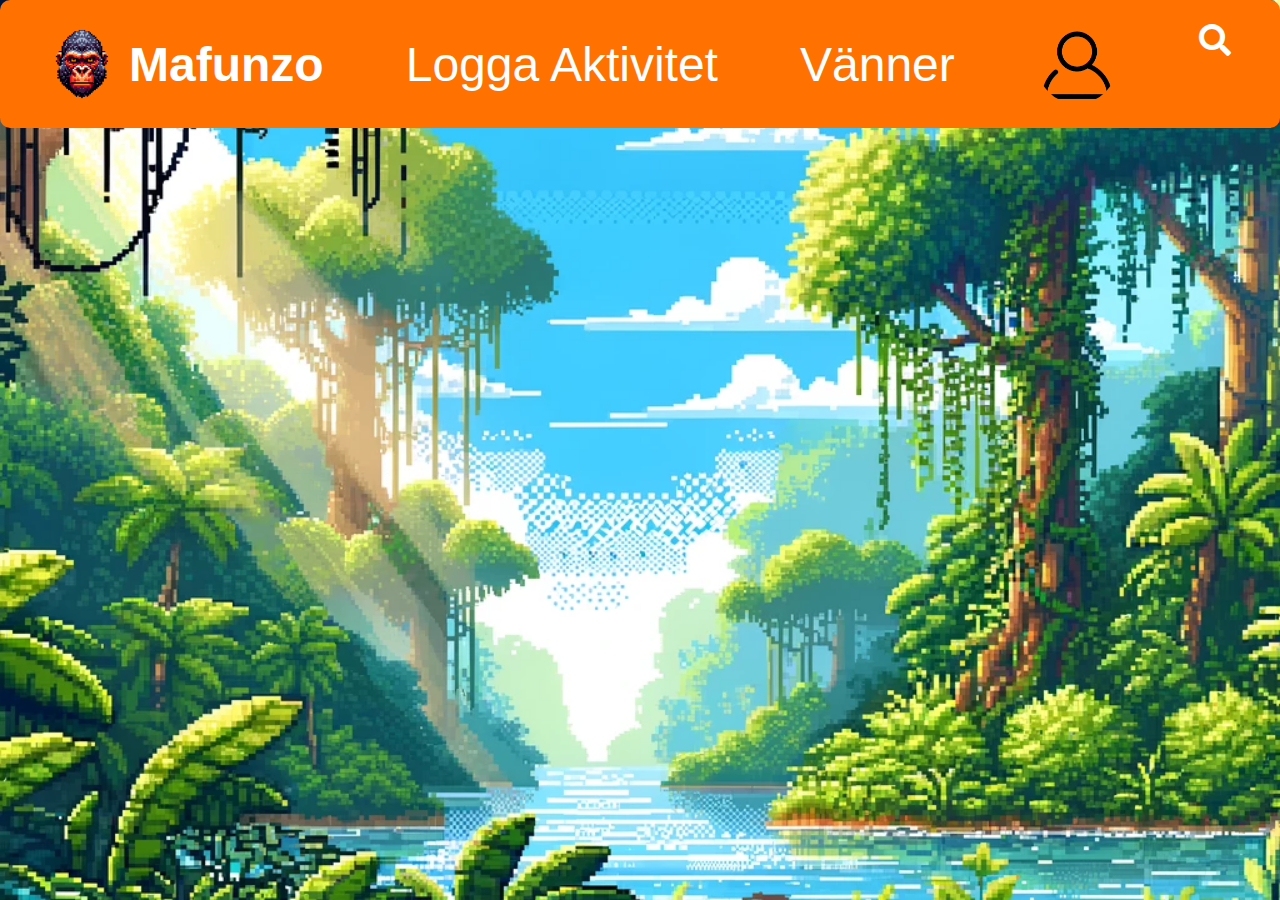
<file: Web/index.html>
<!doctype html>
<html class="no-js" lang="">
<head>
  <meta charset="UTF-8">
  <title> Välkommen till Mafunzo! </title>
  <link href="navbar.css" rel="stylesheet"/>
  <link rel="stylesheet" href="https://cdnjs.cloudflare.com/ajax/libs/font-awesome/5.15.3/css/all.min.css">
</head>
<body>
<nav class="navbar">
  <header>
    <img src="img/apa.png" alt="Header image">
    <h1>Mafunzo</h1>
  </header>
  <a href="loggaaktivitet.html">Logga Aktivitet</a>
  <a href="#register">Vänner</a>
  <a>
    <img src="img/profilepic.png" alt="Profile Picture" class="profile-pic"></a>
  <a href="search.html" class="fas fa-search" ></a>
</nav>
<div>
</div>
</body>
</html>
</file>
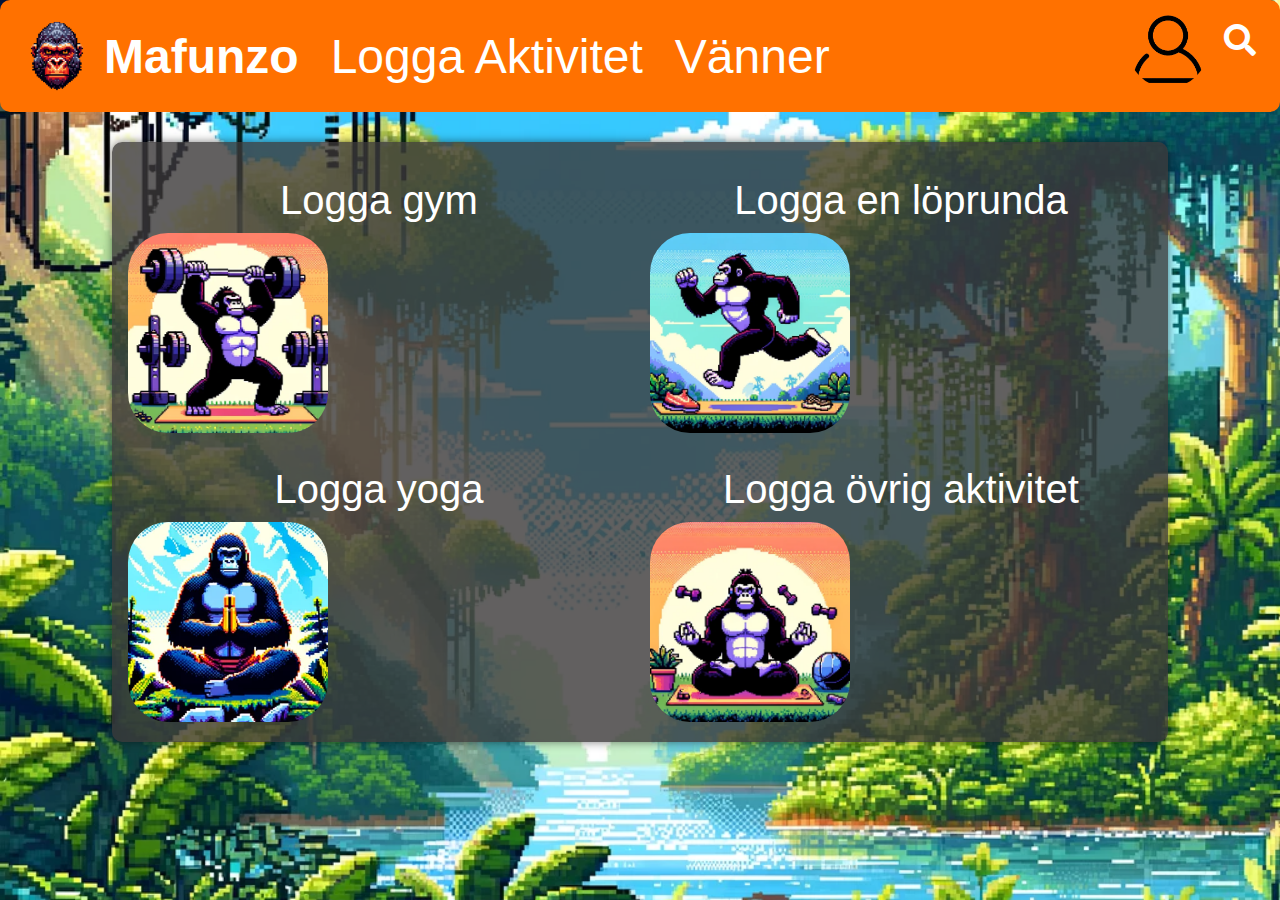
<file: Web/loggaaktivitet.html>
<!doctype html>
<html class="no-js" lang="">
<head>
    <meta charset="UTF-8">
    <title> Välkommen till Mafunzo! </title>
    <link href="navbar.css" rel="stylesheet"/>
    <link rel="stylesheet" href="https://cdnjs.cloudflare.com/ajax/libs/font-awesome/5.15.3/css/all.min.css">


</head>
<body>
<nav class="navbar">
    <header>
        <img src="img/apa.png" alt="Header image">
        <h1>Mafunzo</h1>
    </header>
    <a href="loggaaktivitet.html">Logga Aktivitet</a>
    <a href="#register">Vänner</a>
    <img src="img/profilepic.png" alt="Profile Picture" class="profile-pic">
    <a href="search.html" class="fas fa-search"></a>
</nav>

<div class="content-container">
    <div class="image-grid">
        <a>
            <div class="caption">Logga gym</div>
            <img src="img/gorilla-gym.png" alt="Logga gym">
        </a>

        <a>
            <div class="caption">Logga en löprunda</div>
            <img src="img/gorilla-löper.png" alt="Logga en löprunda">
        </a>

        <a>
            <div class="caption">Logga yoga</div>
            <img src="img/gorilla-yoga.png" alt="Logga yoga">
        </a>

        <a>
            <div class="caption">Logga övrig aktivitet</div>
            <img src="img/gorilla-övrigt.png" alt="Logga övrig aktivitet">
        </a>
    </div>
</div>
</body>
</html>
</file>
<file: Web/navbar.css>
nav {
    margin-bottom: 30px;
    background-color: #ff7100;
    display: flex;
    justify-content: space-around;
    padding: 0.5rem;
    border-radius: 10px;
}


body {
    margin: 0;
    padding: 0;
    background-image: url('img/bakgrund2.webp');
    background-size: cover;
    background-position: center;
    background-repeat: no-repeat;
    background-attachment: fixed;
}

.caption {
    text-align: center;
    margin-top: 20px;
    margin-bottom: 10px;
    color: #ffffff;
    font-size: 2.5rem;
    font-family: sans-serif;
}


.content-container {
    background-color: rgba(59, 56, 56, 0.8);
    width: 80%;
    margin: 30px auto;
    padding: 1em;
    box-shadow: 0 0 10px rgba(0, 0, 0, 0.5);
    border-radius: 10px;
    position: relative;
    z-index: 1;
}

/* Header Styles */
header {
    background-color: #ff7100;
    display: flex;
    justify-content: space-between;
    align-items: center;
    padding: 0.5rem;
}


nav a {
    font-size: 3rem;
    font-family: sans-serif;
    color: #ffffff;
    padding: 1rem;
    border-radius: 30px;
    justify-content: space-around;
    align-items: center;
    display: flex;
    text-decoration: none;
}

nav a:hover {
    background-color: rgba(37, 37, 37, 0.49);
    color: black;
    transition: background-color 0.3s ease;
}

nav a:active {
    color: #834615;
    background-color: #ff7100;
}


header img, .profile-pic {
    max-height: 80px;
    max-width: 80px;
    height: auto;
    width: auto;
    object-fit: contain;
}

.profile-pic {
    border-radius: 50%;
    object-fit: cover;
    margin-left:auto;
}


header h1 {
    font-size: 3rem;
    font-family: sans-serif;
    text-align: center;
    color: #ffffff;
    margin: 0.5rem;
}


.fas.fa-search {
    color: white;
    font-size: 32px;
    justify-content: center;
    align-items: center;
}

.image-grid {
    display: grid;
    grid-template-columns: repeat(2, 1fr);
    gap: 10px 20px;
    background-color: transparent;
    padding: 0;
}

.image-grid img {
    border-radius: 20%;
    width: 100%;
    max-width: 200px;
    height: 200px;
    object-fit: cover;
    margin: 0 auto;
}
</file>
